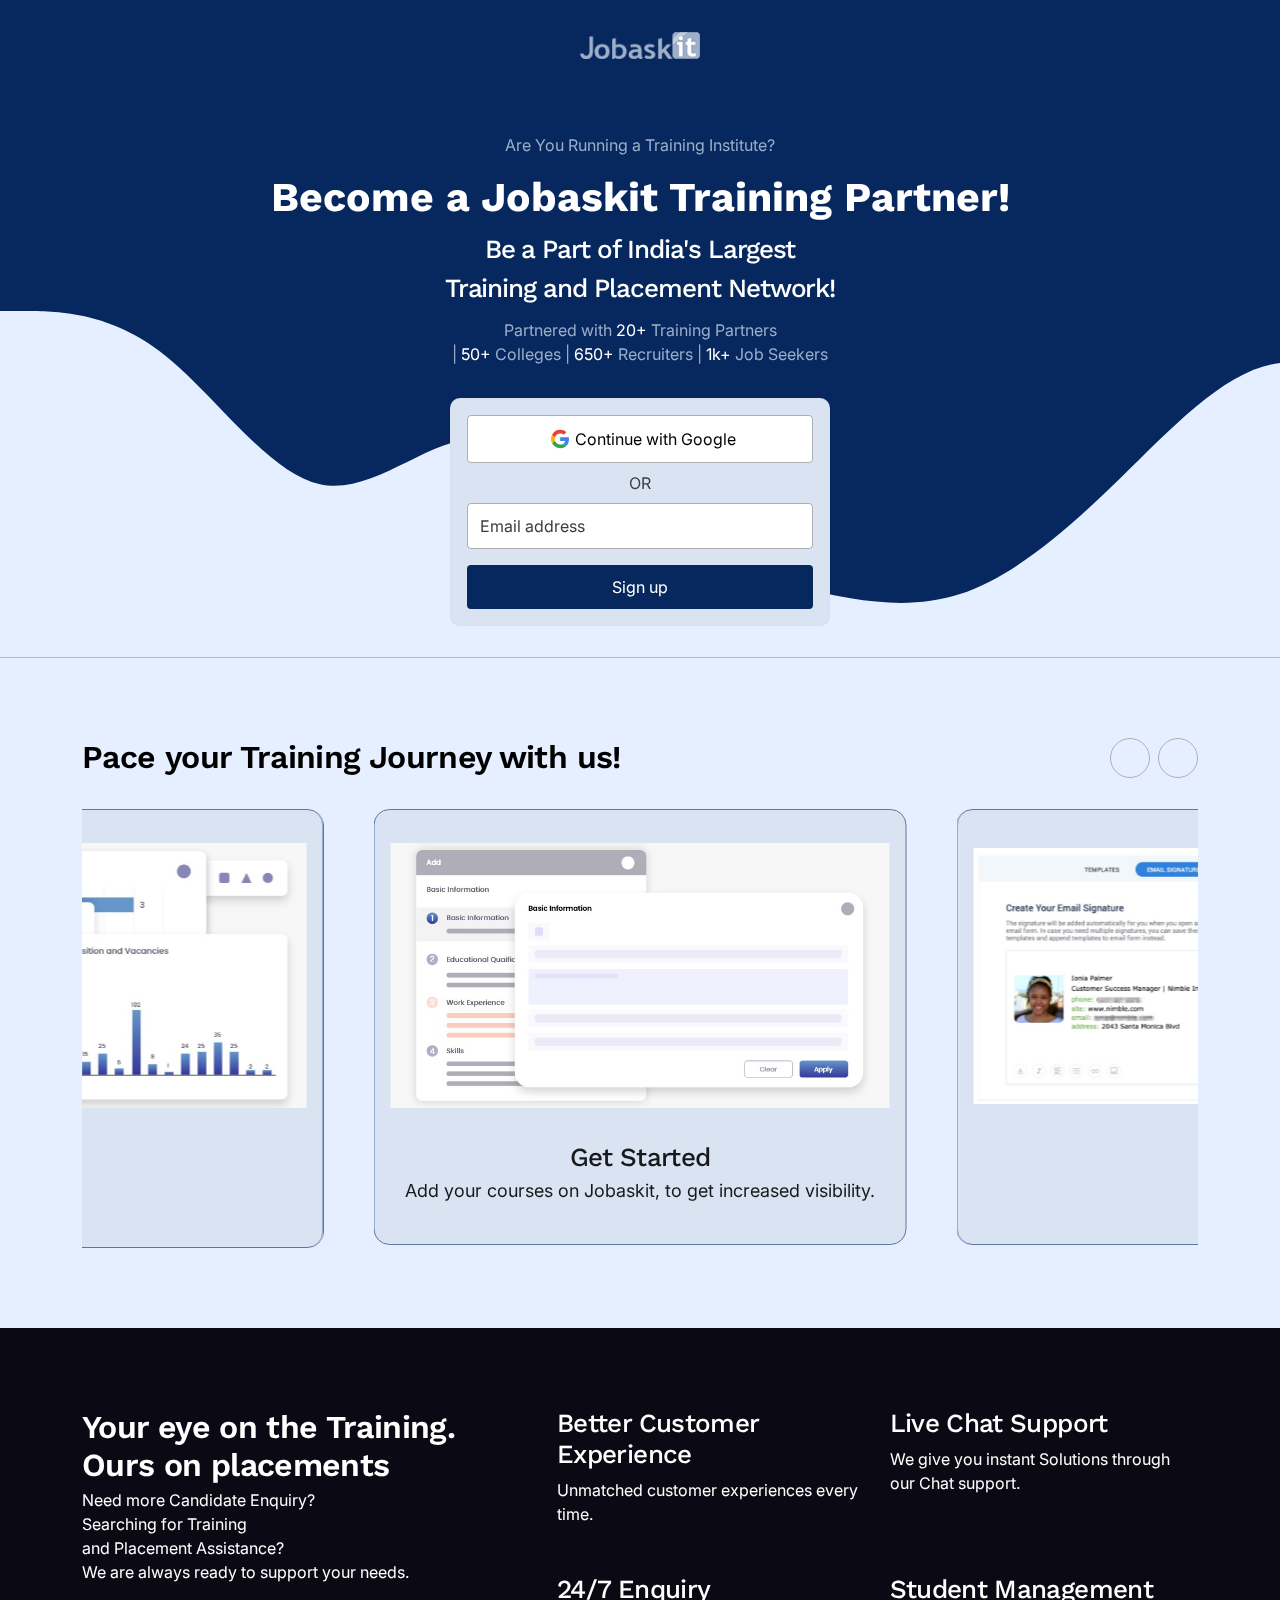
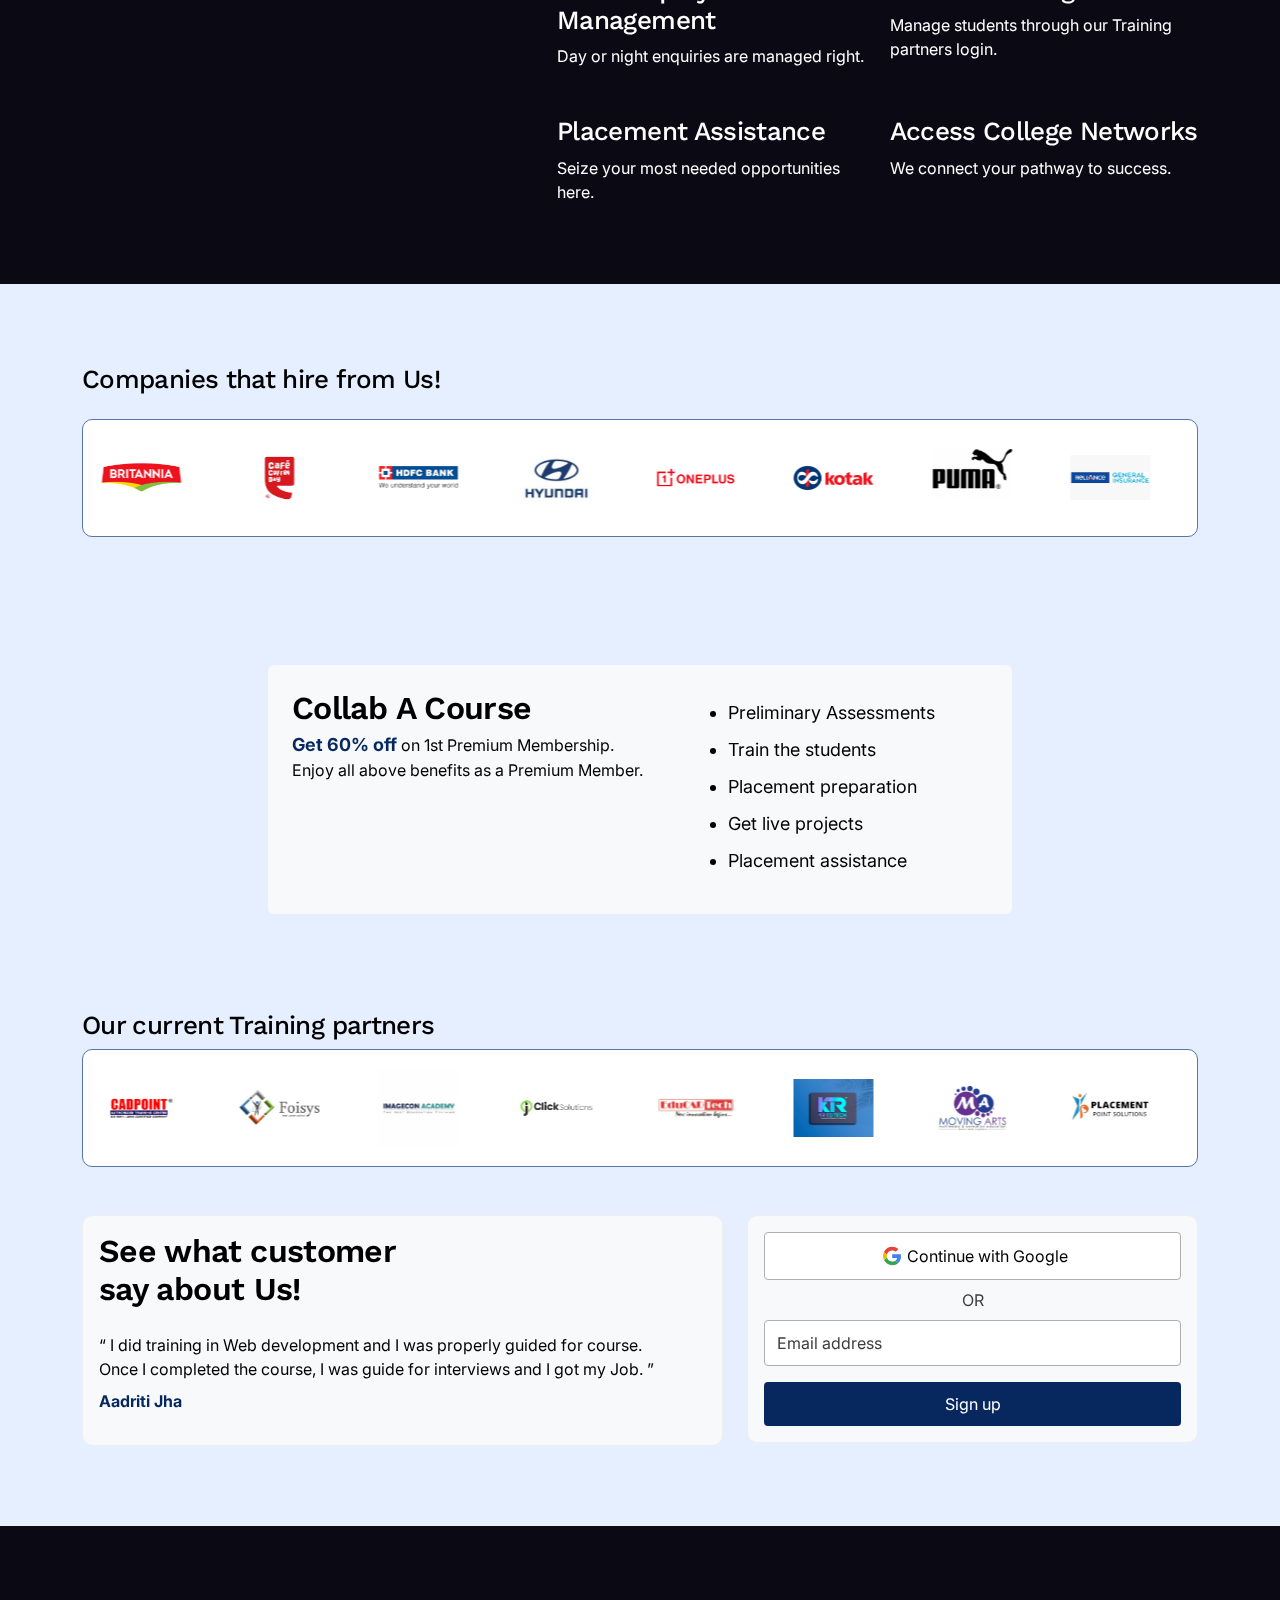
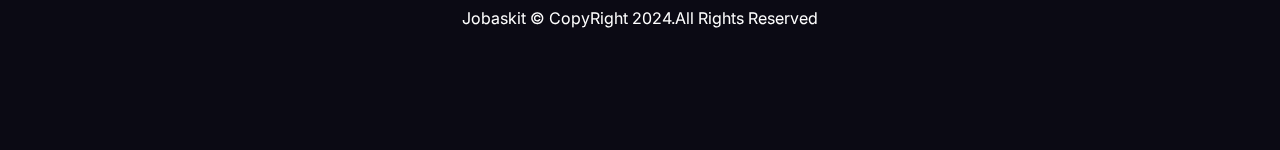
<file: index.html>
<!DOCTYPE html>
<html lang="en">

<head>
    <meta charset="UTF-8">
    <meta name="viewport" content="width=device-width, initial-scale=1.0">
    <title>training Campaign | Jobaskit</title>

    <!-- SwiperJS -->
    <link rel="stylesheet" href="https://cdn.jsdelivr.net/npm/swiper@11/swiper-bundle.min.css" />


    <link rel="stylesheet" href="https://cdnjs.cloudflare.com/ajax/libs/font-awesome/6.5.1/css/all.min.css"
        integrity="sha512-DTOQO9RWCH3ppGqcWaEA1BIZOC6xxalwEsw9c2QQeAIftl+Vegovlnee1c9QX4TctnWMn13TZye+giMm8e2LwA=="
        crossorigin="anonymous" referrerpolicy="no-referrer" />
    <link rel="stylesheet" href="./css/bootstrap_css/bootstrap.min.css">
    <link rel="stylesheet" href="css/campaign_J2024MV2.css">
    <script async defer src="./js/bootstrap_js/bootstrap.min.js"></script>
    <script async defer src="./js/campaignJ2024MV2.js"></script>
</head>

<body class="">
    <header>
        <div class="bg-main">
            <div class="container">
                <div class="logo_Container">
                    <a href="">
                        <div class="logo_Wrapper">
                            <img width="135" height="30" src="./assets/jobaskitwhite.png" alt="">
                        </div>
                    </a>
                </div>
            </div>
        </div>
    </header>
    <main>
        <section class="">
            <div class="bg-main">
                <div class="container">
                    <div class="middle_section">
                        <div class="infos mb-3 ">
                            Are You Running a Training Institute?
                        </div>
                        <div class="main_heading">
                            <h1 class="headingfont">Become a Jobaskit Training Partner!</h1>
                        </div>
                        <div class="main_secondary">
                            <p>Be a Part of India's Largest <br> Training and Placement Network!</p>
                        </div>
                        <div class="infos">
                            <p>Partnered with <span>20+</span> Training Partners <br> | <span>50+</span> Colleges |
                                <span>650+</span> Recruiters | <span>1k+</span> Job
                                Seekers
                            </p>
                        </div>
                        <form action="" class="form-wrap">
                            <a href="/" class="googlebtn">
                                <span class="">
                                    <svg id="Capa_1" style="enable-background:new 0 0 150 150;" version="1.1"
                                        viewBox="0 0 150 150" xml:space="preserve" xmlns="http://www.w3.org/2000/svg"
                                        xmlns:xlink="http://www.w3.org/1999/xlink">
                                        <style type="text/css">
                                            .st0 {
                                                fill: #1A73E8;
                                            }

                                            .st1 {
                                                fill: #EA4335;
                                            }

                                            .st2 {
                                                fill: #4285F4;
                                            }

                                            .st3 {
                                                fill: #FBBC04;
                                            }

                                            .st4 {
                                                fill: #34A853;
                                            }

                                            .st5 {
                                                fill: #4CAF50;
                                            }

                                            .st6 {
                                                fill: #1E88E5;
                                            }

                                            .st7 {
                                                fill: #E53935;
                                            }

                                            .st8 {
                                                fill: #C62828;
                                            }

                                            .st9 {
                                                fill: #FBC02D;
                                            }

                                            .st10 {
                                                fill: #1565C0;
                                            }

                                            .st11 {
                                                fill: #2E7D32;
                                            }

                                            .st12 {
                                                fill: #F6B704;
                                            }

                                            .st13 {
                                                fill: #E54335;
                                            }

                                            .st14 {
                                                fill: #4280EF;
                                            }

                                            .st15 {
                                                fill: #34A353;
                                            }

                                            .st16 {
                                                clip-path: url(#SVGID_2_);
                                            }

                                            .st17 {
                                                fill: #188038;
                                            }

                                            .st18 {
                                                opacity: 0.2;
                                                fill: #FFFFFF;
                                                enable-background: new;
                                            }

                                            .st19 {
                                                opacity: 0.3;
                                                fill: #0D652D;
                                                enable-background: new;
                                            }

                                            .st20 {
                                                clip-path: url(#SVGID_4_);
                                            }

                                            .st21 {
                                                opacity: 0.3;
                                                fill: url(#_45_shadow_1_);
                                                enable-background: new;
                                            }

                                            .st22 {
                                                clip-path: url(#SVGID_6_);
                                            }

                                            .st23 {
                                                fill: #FA7B17;
                                            }

                                            .st24 {
                                                opacity: 0.3;
                                                fill: #174EA6;
                                                enable-background: new;
                                            }

                                            .st25 {
                                                opacity: 0.3;
                                                fill: #A50E0E;
                                                enable-background: new;
                                            }

                                            .st26 {
                                                opacity: 0.3;
                                                fill: #E37400;
                                                enable-background: new;
                                            }

                                            .st27 {
                                                fill: url(#Finish_mask_1_);
                                            }

                                            .st28 {
                                                fill: #FFFFFF;
                                            }

                                            .st29 {
                                                fill: #0C9D58;
                                            }

                                            .st30 {
                                                opacity: 0.2;
                                                fill: #004D40;
                                                enable-background: new;
                                            }

                                            .st31 {
                                                opacity: 0.2;
                                                fill: #3E2723;
                                                enable-background: new;
                                            }

                                            .st32 {
                                                fill: #FFC107;
                                            }

                                            .st33 {
                                                opacity: 0.2;
                                                fill: #1A237E;
                                                enable-background: new;
                                            }

                                            .st34 {
                                                opacity: 0.2;
                                            }

                                            .st35 {
                                                fill: #1A237E;
                                            }

                                            .st36 {
                                                fill: url(#SVGID_7_);
                                            }

                                            .st37 {
                                                fill: #FBBC05;
                                            }

                                            .st38 {
                                                clip-path: url(#SVGID_9_);
                                                fill: #E53935;
                                            }

                                            .st39 {
                                                clip-path: url(#SVGID_11_);
                                                fill: #FBC02D;
                                            }

                                            .st40 {
                                                clip-path: url(#SVGID_13_);
                                                fill: #E53935;
                                            }

                                            .st41 {
                                                clip-path: url(#SVGID_15_);
                                                fill: #FBC02D;
                                            }
                                        </style>
                                        <g>
                                            <path class="st14"
                                                d="M120,76.1c0-3.1-0.3-6.3-0.8-9.3H75.9v17.7h24.8c-1,5.7-4.3,10.7-9.2,13.9l14.8,11.5   C115,101.8,120,90,120,76.1L120,76.1z">
                                            </path>
                                            <path class="st15"
                                                d="M75.9,120.9c12.4,0,22.8-4.1,30.4-11.1L91.5,98.4c-4.1,2.8-9.4,4.4-15.6,4.4c-12,0-22.1-8.1-25.8-18.9   L34.9,95.6C42.7,111.1,58.5,120.9,75.9,120.9z">
                                            </path>
                                            <path class="st12"
                                                d="M50.1,83.8c-1.9-5.7-1.9-11.9,0-17.6L34.9,54.4c-6.5,13-6.5,28.3,0,41.2L50.1,83.8z">
                                            </path>
                                            <path class="st13"
                                                d="M75.9,47.3c6.5-0.1,12.9,2.4,17.6,6.9L106.6,41C98.3,33.2,87.3,29,75.9,29.1c-17.4,0-33.2,9.8-41,25.3   l15.2,11.8C53.8,55.3,63.9,47.3,75.9,47.3z">
                                            </path>
                                        </g>
                                    </svg>
                                </span>
                                <span>Continue with Google</span>
                            </a>

                            <div class="my-2 text-center text-darkcolor">OR</div>

                            <div class="form-wrapper">
                                <input type="email" placeholder=" " id="email" required />
                                <label for="email">Email address</label>
                            </div>
                            <button type="submit" class="custom-btn">Sign up</button>
                        </form>
                        <!-- <form>

                            <div class="form-floating d-flex mb-3">
                                <input type="email" class="form-control " id="floatingInput"
                                    placeholder="name@example.com" required>
                                <label for="floatingInput">Email address</label>
                                <button type="submit" class="custom-btn">Sign up</button>
                            </div>
                        </form> -->
                        <!-- <div class="hero-image">
                            <img src="./assets/imgfinal.png" width="5155" height="2878" alt="heroimage">
                        </div> -->
                    </div>

                    <div class="bg-cust">
                        <svg id="wave" viewBox="0 0 1440 390" version="1.1" xmlns="http://www.w3.org/2000/svg">
                            <path
                                d="M0,0L30,0C60,0,120,0,180,45.5C240,91,300,182,360,195C420,208,480,143,540,143C600,143,660,208,720,247C780,286,840,299,900,312C960,325,1020,338,1080,318.5C1140,299,1200,247,1260,188.5C1320,130,1380,65,1440,58.5C1500,52,1560,104,1620,123.5C1680,143,1740,130,1800,110.5C1860,91,1920,65,1980,58.5C2040,52,2100,65,2160,110.5C2220,156,2280,234,2340,279.5C2400,325,2460,338,2520,292.5C2580,247,2640,143,2700,123.5C2760,104,2820,169,2880,169C2940,169,3000,104,3060,123.5C3120,143,3180,247,3240,266.5C3300,286,3360,221,3420,201.5C3480,182,3540,208,3600,182C3660,156,3720,78,3780,91C3840,104,3900,208,3960,234C4020,260,4080,208,4140,182C4200,156,4260,156,4290,156L4320,156L4320,390L4290,390C4260,390,4200,390,4140,390C4080,390,4020,390,3960,390C3900,390,3840,390,3780,390C3720,390,3660,390,3600,390C3540,390,3480,390,3420,390C3360,390,3300,390,3240,390C3180,390,3120,390,3060,390C3000,390,2940,390,2880,390C2820,390,2760,390,2700,390C2640,390,2580,390,2520,390C2460,390,2400,390,2340,390C2280,390,2220,390,2160,390C2100,390,2040,390,1980,390C1920,390,1860,390,1800,390C1740,390,1680,390,1620,390C1560,390,1500,390,1440,390C1380,390,1320,390,1260,390C1200,390,1140,390,1080,390C1020,390,960,390,900,390C840,390,780,390,720,390C660,390,600,390,540,390C480,390,420,390,360,390C300,390,240,390,180,390C120,390,60,390,30,390L0,390Z">
                            </path>
                        </svg>
                    </div>
                </div>
            </div>
        </section>

        <!-- <section class="section-Wrapper pb-0">
            <div class="container-fluid">
                <h2 class="section-heading mb-4">Pace your Training Journey with us!</h2>
                <div class="">

                    <div class="row">
                        <div class="col-12 col-md-6 col-lg-3 p-0">
                            <div class="">
                                <div class="darkershade1 posittion-relative common_feature pt-1">
                                    <h3 class="secondary-HeadingFont mt-3 px-2">Get Started</h3>
                                    <div class="feature_image">
                                        <img src="./assets/course.png" alt="">
                                    </div>
                                </div>
                                <div class="darkershade1 common_feature px-2 py-4">
                                    <p>Add your courses on Jobaskit, to get increased visibility.
                                        <br>
                                    <div style="visibility: hidden;" aria-hidden="true">Jobaskit</div>
                                    </p>
                                </div>
                            </div>
                        </div>
                        <div class="col-12 col-md-6 col-lg-3 p-0">
                            <div class=" ">
                                <div class="darkershade2 posittion-relative common_feature pt-1">
                                    <h3 class="secondary-HeadingFont mt-3 px-2">Moving to Next</h3>
                                    <div class="feature_image">
                                        <img src="./assets/enquiry.png" alt="enquiry">
                                    </div>
                                </div>
                                <div class="darkershade2 common_feature px-2 py-4">
                                    <p>Get more candidate enquiry for Institute’s success.
                                        <br>
                                    <div style="visibility: hidden;" aria-hidden="true">Jobaskit</div>
                                    </p>
                                </div>
                            </div>
                        </div>
                        <div class="col-12 col-md-6 col-lg-3 p-0">
                            <div class="">
                                <div class="darkershade3 posittion-relative common_feature pt-1">
                                    <h3 class="secondary-HeadingFont mt-3 px-2">Towards Training</h3>
                                    <div class="feature_image">
                                        <img src="./assets/student.png" alt="student">
                                    </div>
                                </div>
                                <div class="darkershade3 common_feature px-2 py-4">
                                    <p>Mentoring candidates to enhance skills and ensure placement readiness.
                                    </p>
                                </div>
                            </div>
                        </div>
                        <div class="col-12 col-md-6 col-lg-3 p-0">
                            <div class="">
                                <div class="darkershade4 posittion-relative common_feature pt-1">
                                    <h3 class="secondary-HeadingFont mt-3 px-2">Direct Placement</h3>
                                    <div class="feature_image">
                                        <img src="./assets/placementf.png" alt="placement">
                                    </div>
                                </div>
                                <div class="darkershade4 common_feature px-2 py-4">
                                    <p>Assistance via resume, projects, mock interviews, job updates and placements.</p>
                                </div>
                            </div>
                        </div>
                    </div>
                </div>
            </div>
        </section> -->

        <section class="section-Wrapper">
            <div class="container ">
                <div class="featureSec">
                    <div class="d-flex flex-column flex-md-row justify-content-between mb-4">
                        <h2 class="section-heading ">Pace your Training Journey with us!</h2>
                        <div>
                            <button class="navigators cust-prev" aria-label="Previous slide">
                                <i class="fa-solid fa-chevron-left"></i>
                            </button>
                            <button class="navigators cust-next" aria-label="Next slide">
                                <i class="fa-solid fa-chevron-right"></i>
                            </button>
                        </div>
                    </div>

                    <div class="swiper mySwiper">
                        <div class="swiper-wrapper">
                            <div class="swiper-slide">
                                <div class="feContainer ">
                                    <div class="topFContainer">
                                        <div class="fImageContainer">
                                            <img src="./assets/features/course.jpeg" loading="lazy" alt="Course">
                                        </div>
                                    </div>
                                    <div class="BottomFContainer">
                                        <h3 class="secondary-HeadingFont mb-1">Get Started</h3>
                                        <div class=" common_feature ">
                                            <p>Add your courses on Jobaskit, to get increased visibility.
                                                <br>
                                            <div style="visibility: hidden;" aria-hidden="true">Jobaskit</div>
                                            </p>
                                        </div>
                                    </div>
                                </div>
                            </div>
                            <div class="swiper-slide">
                                <div class="feContainer ">
                                    <div class="topFContainer">
                                        <div class="fImageContainer">
                                            <img src="./assets/features/enquiry.jpeg" loading="lazy" alt="enquiry">
                                        </div>
                                    </div>
                                    <div class="BottomFContainer">
                                        <h3 class="secondary-HeadingFont mb-1">Moving to Next</h3>
                                        <div class=" common_feature ">
                                            <p>Get more candidate enquiry for Institute’s success.
                                                <br>
                                            <div style="visibility: hidden;" aria-hidden="true">Jobaskit</div>
                                            </p>
                                        </div>
                                    </div>
                                </div>
                            </div>
                            <div class="swiper-slide">
                                <div class="feContainer ">
                                    <div class="topFContainer">
                                        <div class="fImageContainer">
                                            <img src="./assets/features/student.jpeg" loading="lazy" alt="student">
                                        </div>
                                    </div>
                                    <div class="BottomFContainer">
                                        <h3 class="secondary-HeadingFont mb-1">Towards Training</h3>
                                        <div class=" common_feature ">
                                            <p>
                                                Mentoring candidates to enhance skills and ensure placement readiness.
                                            </p>
                                        </div>
                                    </div>
                                </div>
                            </div>
                            <div class="swiper-slide">
                                <div class="feContainer ">
                                    <div class="topFContainer">
                                        <div class="fImageContainer">
                                            <img src="./assets/features/placement.jpeg" loading="lazy" alt="placement">
                                        </div>
                                    </div>
                                    <div class="BottomFContainer">
                                        <h3 class="secondary-HeadingFont mb-1">Direct Placement</h3>
                                        <div class=" common_feature ">
                                            <p>
                                                Assistance via resume, projects, mock interviews, job updates and
                                                placements.
                                            </p>
                                        </div>
                                    </div>
                                </div>
                            </div>

                        </div>
                        <!-- <div class="swiper-pagination"></div> -->
                    </div>
                </div>
            </div>
        </section>

        <section class="section-Wrapper bg-diff">
            <div class="container">
                <div class="row gy-5">
                    <div class="col-12 col-md-6 col-lg-5">
                        <h2 class="section-heading mb-1">Your eye on the Training.
                            <br> Ours on <br class="d-block d-md-none"> placements
                        </h2>
                        <p class="mutedheading">Need more Candidate Enquiry? <br> Searching for Training <br> and
                            Placement
                            Assistance? <br>
                            We are always ready to <br class="d-block d-md-none"> support your needs.</p>
                    </div>
                    <div class="col-12 col-md-6 col-lg-7">
                        <div class="row gy-5">
                            <div class="col-12 col-lg-6">
                                <h3 class="secondary-HeadingFont">Better Customer Experience</h3>
                                <p class="mutedheading">Unmatched customer experiences every time.</p>
                            </div>
                            <div class="col-12 col-lg-6">
                                <h3 class="secondary-HeadingFont">Live Chat Support</h3>
                                <p class="mutedheading">We give you instant Solutions through our Chat support.
                                </p>
                            </div>
                            <div class="col-12 col-lg-6">
                                <h3 class="secondary-HeadingFont">24/7 Enquiry Management</h3>
                                <p class="mutedheading">Day or night enquiries are managed right.</p>
                            </div>
                            <div class="col-12 col-lg-6">
                                <h3 class="secondary-HeadingFont">Student Management</h3>
                                <p class="mutedheading">Manage students through our Training partners login.
                                </p>
                            </div>
                            <div class="col-12 col-lg-6">
                                <h3 class="secondary-HeadingFont">Placement Assistance</h3>
                                <p class="mutedheading">Seize your most needed opportunities here.</p>
                            </div>
                            <div class="col-12 col-lg-6">
                                <h3 class="secondary-HeadingFont">Access College Networks</h3>
                                <p class="mutedheading">We connect your pathway to success.</p>
                            </div>
                        </div>
                    </div>

                </div>
            </div>
        </section>

        <section class="section-Wrapper">
            <div class="container">
                <div class="row gy-5">
                    <div class="col-12">
                        <h2 class="secondary-HeadingFont mb-4">Companies that hire from Us!
                        </h2>
                        <div class="swiper mySwiper2">
                            <div class="swiper-wrapper">
                                <div class="swiper-slide">
                                    <div class="logocontainer"><img loading="lazy"
                                            src="./assets/client-logo/Apollo pharmacy.png" alt="Apollo"></div>
                                </div>
                                <div class="swiper-slide">
                                    <div class="logocontainer"><img loading="lazy"
                                            src="./assets/client-logo/Britannia_Industries_logo.svg.png"
                                            alt="Britannia_Industries_logo"></div>
                                </div>
                                <div class="swiper-slide">
                                    <div class="logocontainer"><img loading="lazy"
                                            src="./assets/client-logo/cafe-coffe.png" alt="cafe-coffe"></div>
                                </div>
                                <div class="swiper-slide">
                                    <div class="logocontainer"><img loading="lazy"
                                            src="./assets/client-logo/HDFC-Bank-logo.jpg" alt="HDFC-Bank-logo">
                                    </div>
                                </div>
                                <div class="swiper-slide">
                                    <div class="logocontainer"><img loading="lazy"
                                            src="./assets/client-logo/Hyundai.jpg" alt="Hyundai">
                                    </div>
                                </div>
                                <div class="swiper-slide">
                                    <div class="logocontainer"><img loading="lazy"
                                            src="./assets/client-logo/OnePlus-Logo.png" alt="OnePlus-Logo">
                                    </div>
                                </div>
                                <div class="swiper-slide">
                                    <div class="logocontainer"><img loading="lazy"
                                            src="./assets/client-logo/Kotak_Mahindra_Group_logo.svg.png"
                                            alt="Kotak_Mahindra_Group_logo"></div>
                                </div>
                                <div class="swiper-slide">
                                    <div class="logocontainer"><img loading="lazy"
                                            src="./assets/client-logo/puma-sports.png" alt="puma-sports"></div>
                                </div>
                                <div class="swiper-slide">
                                    <div class="logocontainer"><img loading="lazy"
                                            src="./assets/client-logo/Reliance-General-Insurance-Partners-with-Paytm-Proposes-Customisable-Health-Cover-EP.jpg"
                                            alt="Reliance-General-Insurance-Partners-with-Paytm-Proposes-Customisable-Health-Cover-EP">
                                    </div>
                                </div>
                                <div class="swiper-slide">
                                    <div class="logocontainer"><img loading="lazy"
                                            src="./assets/client-logo/jayaraj-group.jpg" alt="jayaraj-group">
                                    </div>
                                </div>
                            </div>
                        </div>
                    </div>

                </div>
            </div>
        </section>

        <!-- <section class="section-Wrapper">
            <div class="container">
                <div class="swiper mySwiper2">
                    <div class="swiper-wrapper">
                        <div class="swiper-slide">
                            <div class="logocontainer"><img loading="lazy"
                                    src="./assets/client-logo/Apollo pharmacy.png" alt="Apollo"></div>
                        </div>
                        <div class="swiper-slide">
                            <div class="logocontainer"><img loading="lazy"
                                    src="./assets/client-logo/Britannia_Industries_logo.svg.png"
                                    alt="Britannia_Industries_logo"></div>
                        </div>
                        <div class="swiper-slide">
                            <div class="logocontainer"><img loading="lazy" src="./assets/client-logo/cafe-coffe.png"
                                    alt="cafe-coffe"></div>
                        </div>
                        <div class="swiper-slide">
                            <div class="logocontainer"><img loading="lazy" src="./assets/client-logo/HDFC-Bank-logo.jpg"
                                    alt="HDFC-Bank-logo">
                            </div>
                        </div>
                        <div class="swiper-slide">
                            <div class="logocontainer"><img loading="lazy" src="./assets/client-logo/Hyundai.jpg"
                                    alt="Hyundai">
                            </div>
                        </div>
                        <div class="swiper-slide">
                            <div class="logocontainer"><img loading="lazy" src="./assets/client-logo/OnePlus-Logo.png"
                                    alt="OnePlus-Logo">
                            </div>
                        </div>
                        <div class="swiper-slide">
                            <div class="logocontainer"><img loading="lazy"
                                    src="./assets/client-logo/Kotak_Mahindra_Group_logo.svg.png"
                                    alt="Kotak_Mahindra_Group_logo"></div>
                        </div>
                        <div class="swiper-slide">
                            <div class="logocontainer"><img loading="lazy" src="./assets/client-logo/puma-sports.png"
                                    alt="puma-sports"></div>
                        </div>
                        <div class="swiper-slide">
                            <div class="logocontainer"><img loading="lazy"
                                    src="./assets/client-logo/Reliance-General-Insurance-Partners-with-Paytm-Proposes-Customisable-Health-Cover-EP.jpg"
                                    alt="Reliance-General-Insurance-Partners-with-Paytm-Proposes-Customisable-Health-Cover-EP">
                            </div>
                        </div>
                        <div class="swiper-slide">
                            <div class="logocontainer"><img loading="lazy" src="./assets/client-logo/jayaraj-group.jpg"
                                    alt="jayaraj-group">
                            </div>
                        </div>
                    </div>
                </div>
            </div>
        </section> -->

        <section class="section-Wrapper py-5">
            <div class="container">
                <div class="col-12 col-lg-8  mx-auto  ">
                    <div class="p-4 bg-light rounded-2">
                        <div class="row gy-5">
                            <div class="col-12 col-lg-7">
                                <h2 class="section-heading mb-1">Collab A Course
                                </h2>
                                <p class="" style="text-wrap: balance;">
                                    <span class="fw-bold" style="color: hsl(var(--primary)); font-size: 18px;"> Get 60%
                                        off</span> on 1st
                                    Premium Membership. Enjoy all above benefits as a Premium Member.

                                </p>


                            </div>
                            <div class="col-12  col-lg-5">
                                <ul class="benefitsList">
                                    <li>Preliminary Assessments</li>
                                    <li>Train the students</li>
                                    <li>Placement preparation</li>
                                    <li>Get live projects</li>
                                    <li>Placement assistance</li>
                                </ul>

                            </div>
                        </div>
                    </div>
                </div>
            </div>
        </section>

        <section class=" pt-5">
            <div class="container">
                <div class="row">
                    <div class="col-12 ">
                        <h2 class="secondary-HeadingFont mb-2">
                            Our current Training partners
                        </h2>
                        <div class="swiper mySwiper2">
                            <div class="swiper-wrapper">
                                <div class="swiper-slide">
                                    <div class="logocontainer"><img loading="lazy"
                                            src="./assets/training-partners/Buff Logo.png" alt="Buff">
                                    </div>
                                </div>
                                <div class="swiper-slide">
                                    <div class="logocontainer"><img loading="lazy"
                                            src="./assets/training-partners/cadpoint.png" alt="cadpoint"></div>
                                </div>
                                <div class="swiper-slide">

                                    <div class="logocontainer"><img loading="lazy"
                                            src="./assets/training-partners/foisy.webp" alt="foisy">
                                    </div>
                                </div>
                                <div class="swiper-slide">
                                    <div class="logocontainer"><img loading="lazy"
                                            src="./assets/training-partners/imagecon.webp" alt="imagecon"></div>
                                </div>
                                <div class="swiper-slide">
                                    <div class="logocontainer"><img loading="lazy"
                                            src="./assets/training-partners/jcclicks.png" alt="jcclicks"></div>
                                </div>
                                <div class="swiper-slide">
                                    <div class="logocontainer"><img loading="lazy"
                                            src="./assets/training-partners/logo-educad-tech.png"
                                            alt="logo-educad-tech"></div>
                                </div>
                                <div class="swiper-slide">
                                    <div class="logocontainer"><img loading="lazy"
                                            src="./assets/training-partners/LOGO-KR EDTECH.jpg" alt="LOGO-KR">
                                    </div>
                                </div>
                                <div class="swiper-slide">
                                    <div class="logocontainer"><img loading="lazy"
                                            src="./assets/training-partners/movingarts.jpeg" alt="movingarts">
                                    </div>
                                </div>
                                <div class="swiper-slide">
                                    <div class="logocontainer"><img loading="lazy"
                                            src="./assets/training-partners/placement_point_solutions.jpeg"
                                            alt="placement">
                                    </div>
                                </div>
                                <div class="swiper-slide">
                                    <div class="logocontainer"><img loading="lazy"
                                            src="./assets/training-partners/shasaa-groups-logo.webp"
                                            alt="shasaa-groups-logo">
                                    </div>
                                </div>

                            </div>
                        </div>

                    </div>
                </div>
            </div>
        </section>

        <section class="section-Wrapper pt-5">
            <div class="container">
                <div class="row gy-3">
                    <div class="col-12 col-md-6 col-lg-7">
                        <div class="testimonal-wrapper bg-light">
                            <h2 class="section-heading">
                                See what customer <br> say about Us!
                            </h2>
                            <blockquote class="mt-4">
                                <q> I did training in Web development and I was properly guided for course. Once I
                                    completed
                                    the
                                    course, I was guide for interviews and I got my Job. </q>
                                <p class="mt-2 fw-bolder main-color">
                                    Aadriti Jha
                                </p>
                            </blockquote>
                        </div>

                    </div>
                    <div class=" col-12 col-md-6 col-lg-5">
                        <form action="" class="form-wrap w-100 bg-light">
                            <a href="/" class="googlebtn">
                                <span class="">
                                    <svg id="Capa_1" style="enable-background:new 0 0 150 150;" version="1.1"
                                        viewBox="0 0 150 150" xml:space="preserve" xmlns="http://www.w3.org/2000/svg"
                                        xmlns:xlink="http://www.w3.org/1999/xlink">
                                        <style type="text/css">
                                            .st0 {
                                                fill: #1A73E8;
                                            }

                                            .st1 {
                                                fill: #EA4335;
                                            }

                                            .st2 {
                                                fill: #4285F4;
                                            }

                                            .st3 {
                                                fill: #FBBC04;
                                            }

                                            .st4 {
                                                fill: #34A853;
                                            }

                                            .st5 {
                                                fill: #4CAF50;
                                            }

                                            .st6 {
                                                fill: #1E88E5;
                                            }

                                            .st7 {
                                                fill: #E53935;
                                            }

                                            .st8 {
                                                fill: #C62828;
                                            }

                                            .st9 {
                                                fill: #FBC02D;
                                            }

                                            .st10 {
                                                fill: #1565C0;
                                            }

                                            .st11 {
                                                fill: #2E7D32;
                                            }

                                            .st12 {
                                                fill: #F6B704;
                                            }

                                            .st13 {
                                                fill: #E54335;
                                            }

                                            .st14 {
                                                fill: #4280EF;
                                            }

                                            .st15 {
                                                fill: #34A353;
                                            }

                                            .st16 {
                                                clip-path: url(#SVGID_2_);
                                            }

                                            .st17 {
                                                fill: #188038;
                                            }

                                            .st18 {
                                                opacity: 0.2;
                                                fill: #FFFFFF;
                                                enable-background: new;
                                            }

                                            .st19 {
                                                opacity: 0.3;
                                                fill: #0D652D;
                                                enable-background: new;
                                            }

                                            .st20 {
                                                clip-path: url(#SVGID_4_);
                                            }

                                            .st21 {
                                                opacity: 0.3;
                                                fill: url(#_45_shadow_1_);
                                                enable-background: new;
                                            }

                                            .st22 {
                                                clip-path: url(#SVGID_6_);
                                            }

                                            .st23 {
                                                fill: #FA7B17;
                                            }

                                            .st24 {
                                                opacity: 0.3;
                                                fill: #174EA6;
                                                enable-background: new;
                                            }

                                            .st25 {
                                                opacity: 0.3;
                                                fill: #A50E0E;
                                                enable-background: new;
                                            }

                                            .st26 {
                                                opacity: 0.3;
                                                fill: #E37400;
                                                enable-background: new;
                                            }

                                            .st27 {
                                                fill: url(#Finish_mask_1_);
                                            }

                                            .st28 {
                                                fill: #FFFFFF;
                                            }

                                            .st29 {
                                                fill: #0C9D58;
                                            }

                                            .st30 {
                                                opacity: 0.2;
                                                fill: #004D40;
                                                enable-background: new;
                                            }

                                            .st31 {
                                                opacity: 0.2;
                                                fill: #3E2723;
                                                enable-background: new;
                                            }

                                            .st32 {
                                                fill: #FFC107;
                                            }

                                            .st33 {
                                                opacity: 0.2;
                                                fill: #1A237E;
                                                enable-background: new;
                                            }

                                            .st34 {
                                                opacity: 0.2;
                                            }

                                            .st35 {
                                                fill: #1A237E;
                                            }

                                            .st36 {
                                                fill: url(#SVGID_7_);
                                            }

                                            .st37 {
                                                fill: #FBBC05;
                                            }

                                            .st38 {
                                                clip-path: url(#SVGID_9_);
                                                fill: #E53935;
                                            }

                                            .st39 {
                                                clip-path: url(#SVGID_11_);
                                                fill: #FBC02D;
                                            }

                                            .st40 {
                                                clip-path: url(#SVGID_13_);
                                                fill: #E53935;
                                            }

                                            .st41 {
                                                clip-path: url(#SVGID_15_);
                                                fill: #FBC02D;
                                            }
                                        </style>
                                        <g>
                                            <path class="st14"
                                                d="M120,76.1c0-3.1-0.3-6.3-0.8-9.3H75.9v17.7h24.8c-1,5.7-4.3,10.7-9.2,13.9l14.8,11.5   C115,101.8,120,90,120,76.1L120,76.1z">
                                            </path>
                                            <path class="st15"
                                                d="M75.9,120.9c12.4,0,22.8-4.1,30.4-11.1L91.5,98.4c-4.1,2.8-9.4,4.4-15.6,4.4c-12,0-22.1-8.1-25.8-18.9   L34.9,95.6C42.7,111.1,58.5,120.9,75.9,120.9z">
                                            </path>
                                            <path class="st12"
                                                d="M50.1,83.8c-1.9-5.7-1.9-11.9,0-17.6L34.9,54.4c-6.5,13-6.5,28.3,0,41.2L50.1,83.8z">
                                            </path>
                                            <path class="st13"
                                                d="M75.9,47.3c6.5-0.1,12.9,2.4,17.6,6.9L106.6,41C98.3,33.2,87.3,29,75.9,29.1c-17.4,0-33.2,9.8-41,25.3   l15.2,11.8C53.8,55.3,63.9,47.3,75.9,47.3z">
                                            </path>
                                        </g>
                                    </svg>
                                </span>
                                <span>Continue with Google</span>
                            </a>

                            <div class="my-2 text-center text-darkcolor">OR</div>

                            <div class="form-wrapper">
                                <input class="" type=" email" placeholder=" " id="email" required />
                                <label for="email">Email address</label>
                            </div>
                            <button type="submit" class="custom-btn">Sign up</button>
                        </form>
                    </div>
                </div>
            </div>
        </section>


    </main>
    <footer class="bg-diff section-Wrapper">
        <div class="container">
            <div class="footer">
                <div class="fs-6 text-center">Jobaskit © CopyRight 2024.All Rights Reserved</div>
                <ul class=" social_icons">
                    <li>
                        <a href="https://www.facebook.com/JoBaskit"><i
                                class="fa-brands fa-facebook-f cust_padding"></i></a>
                    </li>
                    <li>
                        <a href="https://twitter.com/JoBaskit"><i class="fa-brands fa-x-twitter"></i></a>
                    </li>
                    <li>
                        <a href="https://www.instagram.com/jobaskit/"><i
                                class="fa-brands fa-instagram cust_padding"></i></a>
                    </li>
                    <li>
                        <a href=""><i class="fa-brands fa-linkedin-in cust_padding"></i></a>
                    </li>
                    <li>
                        <a href="https://youtube.com/@Jobaskit?feature=shared"><i class="fa-brands fa-youtube"></i></a>
                    </li>
                    <li>
                        <a href="https://www.threads.net/@jobaskit"><i class="fa-brands fa-threads"></i></a>
                    </li>
                </ul>
            </div>
        </div>
    </footer>

    <!-- Swiper JS -->
    <script src="https://cdn.jsdelivr.net/npm/swiper@11/swiper-bundle.min.js"></script>
    <script src="./js/campaignJ2024MV2.js"></script>

    <script>
        var swiper = new Swiper(".mySwiper", {
            spaceBetween: 10,
            centeredSlides: true,
            rtl: true,
            loop: true,
            autoplay: {
                delay: 3000,
                disableOnInteraction: false,
            },
            navigation: {
                nextEl: ".cust-next",
                prevEl: ".cust-prev",
            },
            breakpoints: {
                640: {
                    slidesPerView: 1,
                    spaceBetween: 20,
                },
                768: {
                    slidesPerView: 2,
                    spaceBetween: 40,
                },
                1024: {
                    slidesPerView: 2,
                    spaceBetween: 50,
                },
            },
        });

        mySwiper.on('slideChange', function () {
            var activeSlide = document.querySelector('.swiper-slide-active');
            var bottomFContainer = activeSlide.querySelector('.BottomFContainer');
            bottomFContainer.style.transform = "translateY(0%)";
        });

        mySwiper.on('slideChangeTransitionEnd', function () {
            var previousSlide = document.querySelector('.swiper-slide-prev');
            var bottomFContainer = previousSlide.querySelector('.BottomFContainer');
            bottomFContainer.style.transform = "translateY(100%)";
        });



    </script>
    <script>
        var swiper2 = new Swiper(".mySwiper2", {
            freeMode: true,
            spaceBetween: 10,
            sticky: false,
            loop: true,
            speed: 3000,
            autoplay: {
                delay: 1,
                disableOnInteraction: false,
            },
            breakpoints: {
                320: {
                    slidesPerView: 2,
                },
                330: {
                    slidesPerView: 3,
                },
                768: {
                    slidesPerView: 5,
                },
                1024: {
                    slidesPerView: 8,
                },

            },

        })
    </script>


</body>

</html>
</file>
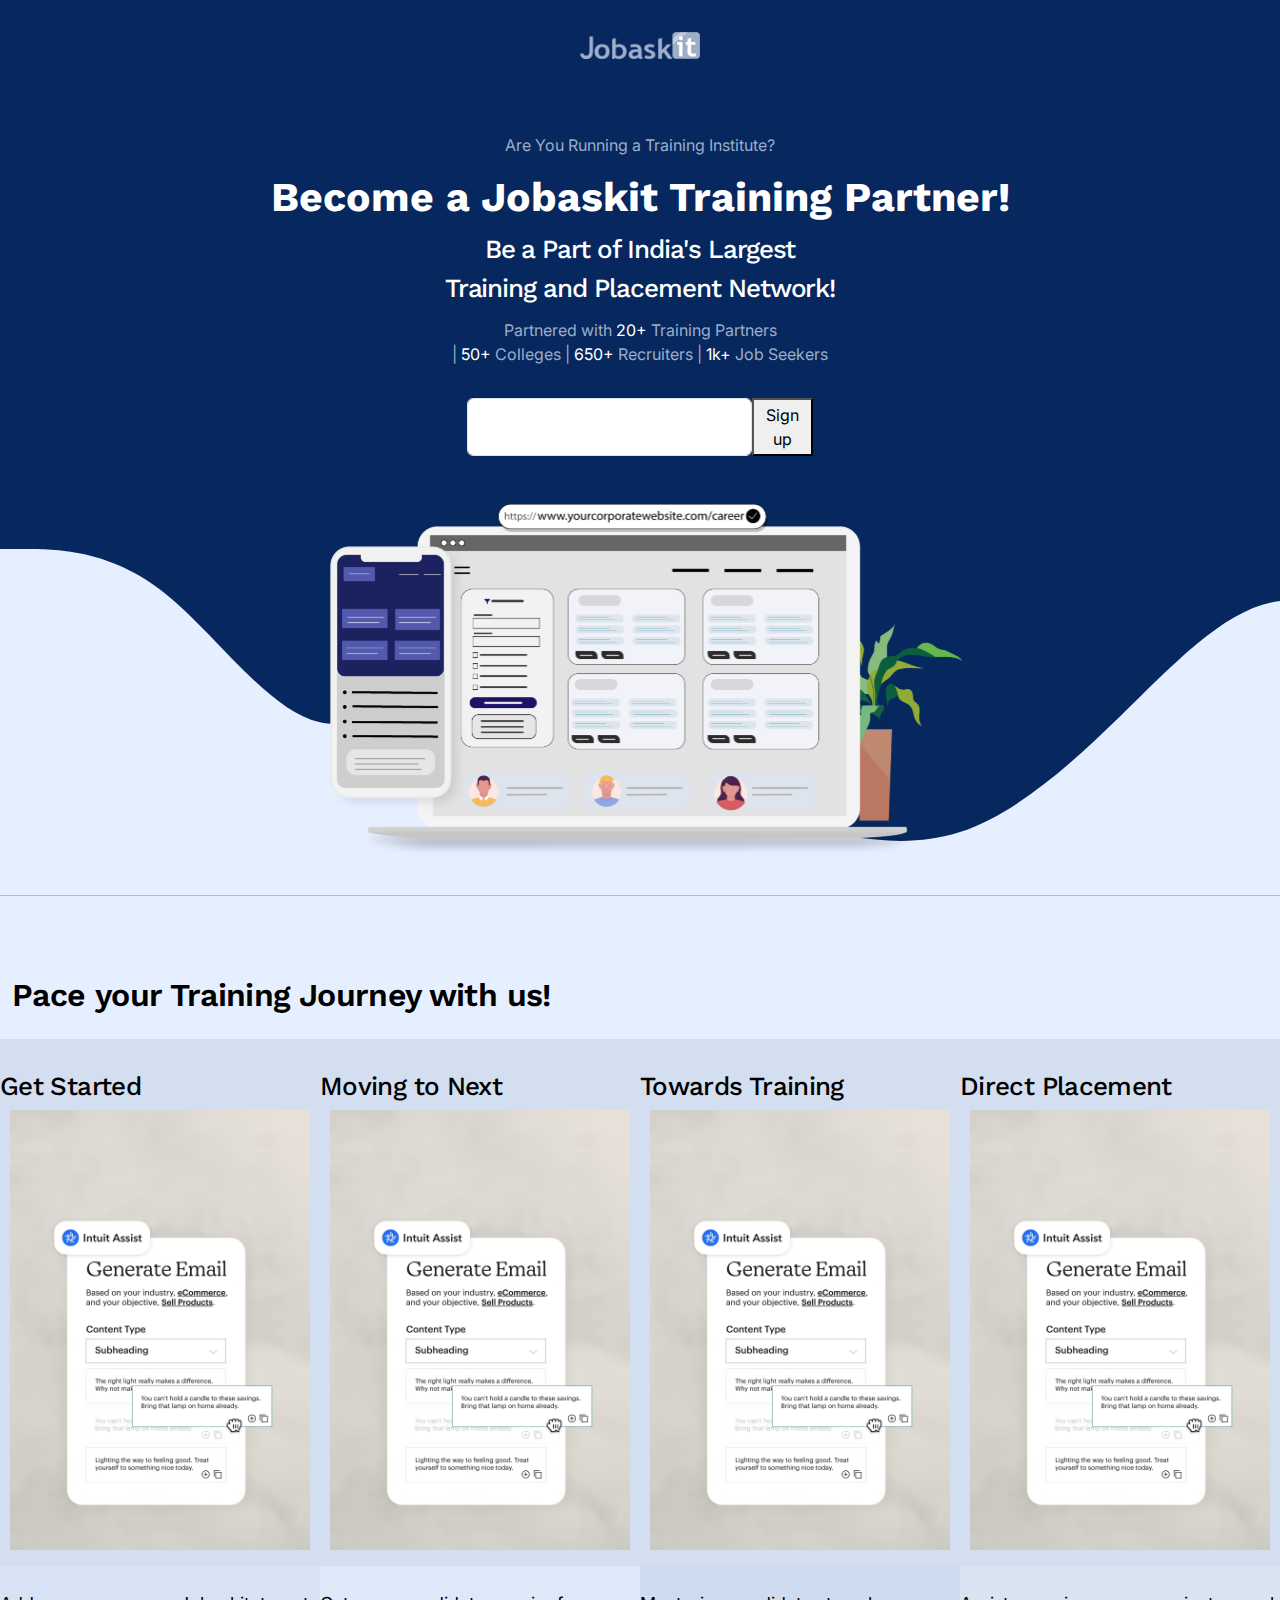
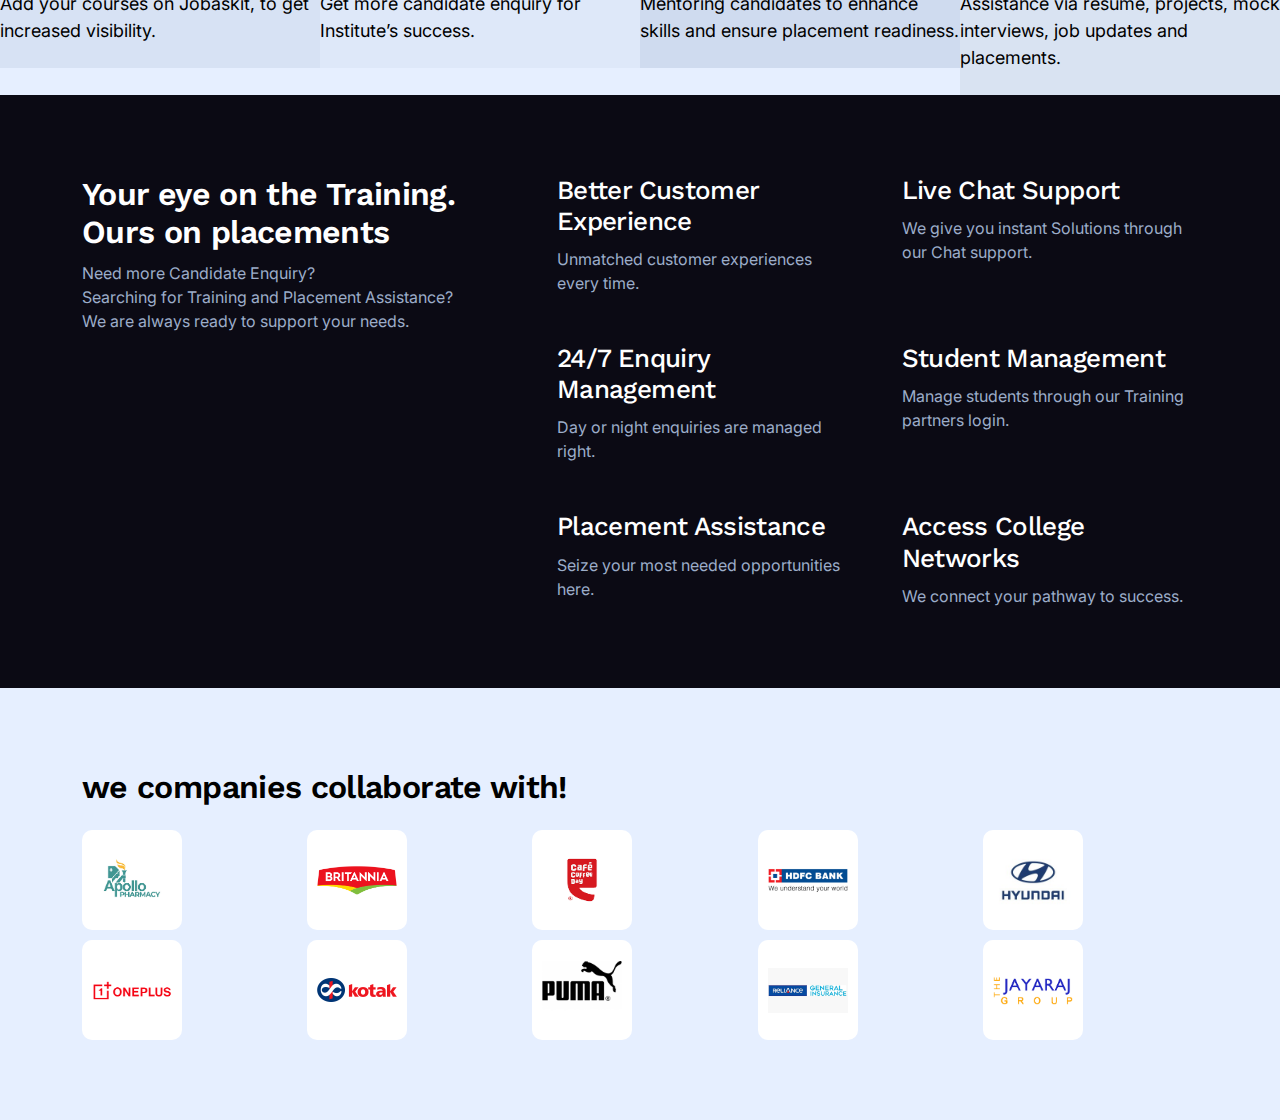
<file: training_campaign.html>
<!DOCTYPE html>
<html lang="en">

<head>
    <meta charset="UTF-8">
    <meta name="viewport" content="width=device-width, initial-scale=1.0">
    <title>training Campaign | Jobaskit</title>
    <link rel="stylesheet" href=".//css/bootstrap_css/bootstrap.min.css">
    <link rel="stylesheet" href="css/campaign_J2024MV2.css">
    <script async defer src="./js/bootstrap_js/bootstrap.min.js"></script>
    <script async defer src="./js/campaignJ2024MV2.js"></script>
</head>

<body class="">
    <header>
        <div class="bg-main">
            <div class="container">
                <div class="logo_Container">
                    <a href="">
                        <div class="logo_Wrapper">
                            <img width="135" height="30" src="./assets/jobaskitwhite.png" alt="">
                        </div>
                    </a>
                </div>
            </div>
        </div>
    </header>
    <main>
        <section class="">
            <div class="bg-main">
                <div class="container">
                    <div class="middle_section">
                        <div class="infos mb-3 ">
                            Are You Running a Training Institute?
                        </div>
                        <div class="main_heading">
                            <h1 class="headingfont">Become a Jobaskit Training Partner!</h1>
                        </div>
                        <div class="main_secondary">
                            <p>Be a Part of India's Largest <br> Training and Placement Network!</p>
                        </div>
                        <div class="infos">
                            <p>Partnered with <span>20+</span> Training Partners <br> | <span>50+</span> Colleges |
                                <span>650+</span> Recruiters | <span>1k+</span> Job
                                Seekers
                            </p>
                        </div>
                        <form>

                            <div class="form-floating d-flex mb-3">
                                <input type="email" class="form-control " id="floatingInput"
                                    placeholder="name@example.com" required>
                                <label for="floatingInput">Email address</label>
                                <button type="submit" class="custom-btn">Sign up</button>
                            </div>
                        </form>
                        <div class="hero-image">
                            <img src="./assets/imgfinal.png" width="5155" height="2878" alt="heroimage">
                        </div>
                    </div>

                    <div class="bg-cust">
                        <svg id="wave" viewBox="0 0 1440 390" version="1.1" xmlns="http://www.w3.org/2000/svg">
                            <path
                                d="M0,0L30,0C60,0,120,0,180,45.5C240,91,300,182,360,195C420,208,480,143,540,143C600,143,660,208,720,247C780,286,840,299,900,312C960,325,1020,338,1080,318.5C1140,299,1200,247,1260,188.5C1320,130,1380,65,1440,58.5C1500,52,1560,104,1620,123.5C1680,143,1740,130,1800,110.5C1860,91,1920,65,1980,58.5C2040,52,2100,65,2160,110.5C2220,156,2280,234,2340,279.5C2400,325,2460,338,2520,292.5C2580,247,2640,143,2700,123.5C2760,104,2820,169,2880,169C2940,169,3000,104,3060,123.5C3120,143,3180,247,3240,266.5C3300,286,3360,221,3420,201.5C3480,182,3540,208,3600,182C3660,156,3720,78,3780,91C3840,104,3900,208,3960,234C4020,260,4080,208,4140,182C4200,156,4260,156,4290,156L4320,156L4320,390L4290,390C4260,390,4200,390,4140,390C4080,390,4020,390,3960,390C3900,390,3840,390,3780,390C3720,390,3660,390,3600,390C3540,390,3480,390,3420,390C3360,390,3300,390,3240,390C3180,390,3120,390,3060,390C3000,390,2940,390,2880,390C2820,390,2760,390,2700,390C2640,390,2580,390,2520,390C2460,390,2400,390,2340,390C2280,390,2220,390,2160,390C2100,390,2040,390,1980,390C1920,390,1860,390,1800,390C1740,390,1680,390,1620,390C1560,390,1500,390,1440,390C1380,390,1320,390,1260,390C1200,390,1140,390,1080,390C1020,390,960,390,900,390C840,390,780,390,720,390C660,390,600,390,540,390C480,390,420,390,360,390C300,390,240,390,180,390C120,390,60,390,30,390L0,390Z">
                            </path>
                        </svg>
                    </div>
                </div>
            </div>
        </section>

        <section class="section-Wrapper pb-0">
            <div class="container-fluid">
                <h2 class="section-heading mb-4">Pace your Training Journey with us!</h2>
                <div class="">

                    <div class="row">
                        <div class="col-12 col-md-6 col-lg-3 p-0">
                            <div class="">
                                <div class="shade1 posittion-relative common_feature py-3">
                                    <h3 class="secondary-HeadingFont mt-3">Get Started</h3>
                                    <div class="feature_image">
                                        <img src="./assets/Homepage-Feature-Card-AI-Desktop.avif" alt="">
                                    </div>
                                </div>
                                <div class="darkershade1 common_feature py-4">
                                    <p>Add your courses on Jobaskit, to get increased visibility.
                                    </p>
                                </div>
                            </div>
                        </div>
                        <div class="col-12 col-md-6 col-lg-3 p-0">
                            <div class="">
                                <div class="shade1 posittion-relative common_feature py-3">
                                    <h3 class="secondary-HeadingFont mt-3">Moving to Next</h3>
                                    <div class="feature_image">
                                        <img src="./assets/Homepage-Feature-Card-AI-Desktop.avif" alt="">
                                    </div>
                                </div>
                                <div class="darkershade2 common_feature py-4">
                                    <p>Get more candidate enquiry for Institute’s success.
                                    </p>
                                </div>
                            </div>
                        </div>
                        <div class="col-12 col-md-6 col-lg-3 p-0">
                            <div class="">
                                <div class="shade1 posittion-relative common_feature py-3">
                                    <h3 class="secondary-HeadingFont mt-3">Towards Training</h3>
                                    <div class="feature_image">
                                        <img src="./assets/Homepage-Feature-Card-AI-Desktop.avif" alt="">
                                    </div>
                                </div>
                                <div class="darkershade3 common_feature py-4">
                                    <p>Mentoring candidates to enhance skills and ensure placement readiness.
                                    </p>
                                </div>
                            </div>
                        </div>
                        <div class="col-12 col-md-6 col-lg-3 p-0">
                            <div class="">
                                <div class="shade1 posittion-relative common_feature py-3">
                                    <h3 class="secondary-HeadingFont mt-3">Direct Placement</h3>
                                    <div class="feature_image">
                                        <img src="./assets/Homepage-Feature-Card-AI-Desktop.avif" alt="">
                                    </div>
                                </div>
                                <div class="darkershade4 common_feature py-4">
                                    <p>Assistance via resume, projects, mock interviews, job updates and placements.</p>
                                </div>
                            </div>
                        </div>
                    </div>
                </div>
            </div>
        </section>

        <section class="section-Wrapper bg-diff">
            <div class="container">
                <div class="row">
                    <div class="col-12 col-md-6 col-lg-5">
                        <h2 class="section-heading mb-1">Your eye on the Training. <br>
                            Ours on placements
                        </h2>
                        <p class="infos text-start">Need more Candidate Enquiry? <br> Searching for Training and
                            Placement
                            Assistance? <br>
                            We are always ready to support your needs.</p>
                    </div>
                    <div class="col-12 col-md-6 col-lg-7">
                        <div class="row g-5">
                            <div class="col-12 col-lg-6">
                                <h3 class="secondary-HeadingFont">Better Customer Experience</h3>
                                <p class="infos mb-0 text-start">Unmatched customer experiences every time.</p>
                            </div>
                            <div class="col-12 col-lg-6">
                                <h3 class="secondary-HeadingFont">Live Chat Support</h3>
                                <p class="infos mb-0 text-start">We give you instant Solutions through our Chat support.
                                </p>
                            </div>
                            <div class="col-12 col-lg-6">
                                <h3 class="secondary-HeadingFont">24/7 Enquiry Management</h3>
                                <p class="infos mb-0 text-start">Day or night enquiries are managed right.</p>
                            </div>
                            <div class="col-12 col-lg-6">
                                <h3 class="secondary-HeadingFont">Student Management</h3>
                                <p class="infos mb-0 text-start">Manage students through our Training partners login.
                                </p>
                            </div>
                            <div class="col-12 col-lg-6">
                                <h3 class="secondary-HeadingFont">Placement Assistance</h3>
                                <p class="infos mb-0 text-start">Seize your most needed opportunities here.</p>
                            </div>
                            <div class="col-12 col-lg-6">
                                <h3 class="secondary-HeadingFont">Access College Networks</h3>
                                <p class="infos mb-0 text-start">We connect your pathway to success.</p>
                            </div>
                        </div>
                    </div>

                </div>
            </div>
        </section>

        <section class="section-Wrapper">
            <div class="container">
                <h2 class="section-heading mb-4">we companies collaborate with!
                </h2>
                <div class="logogrid">
                    <div class="logocontainer"><img src="./assets/client-logo/Apollo pharmacy.png" alt="Apollo"></div>
                    <div class="logocontainer"><img src="./assets/client-logo/Britannia_Industries_logo.svg.png"
                            alt="Britannia_Industries_logo"></div>
                    <div class="logocontainer"><img src="./assets/client-logo/cafe-coffe.png" alt="cafe-coffe"></div>
                    <div class="logocontainer"><img src="./assets/client-logo/HDFC-Bank-logo.jpg" alt="HDFC-Bank-logo">
                    </div>
                    <div class="logocontainer"><img src="./assets/client-logo/Hyundai.jpg" alt="Hyundai"></div>
                    <div class="logocontainer"><img src="./assets/client-logo/OnePlus-Logo.png" alt="OnePlus-Logo">
                    </div>
                    <div class="logocontainer"><img src="./assets/client-logo/Kotak_Mahindra_Group_logo.svg.png"
                            alt="Kotak_Mahindra_Group_logo"></div>
                    <div class="logocontainer"><img src="./assets/client-logo/puma-sports.png" alt="puma-sports"></div>
                    <div class="logocontainer"><img
                            src="./assets/client-logo/Reliance-General-Insurance-Partners-with-Paytm-Proposes-Customisable-Health-Cover-EP.jpg"
                            alt="Reliance-General-Insurance-Partners-with-Paytm-Proposes-Customisable-Health-Cover-EP">
                    </div>
                    <div class="logocontainer"><img src="./assets/client-logo/jayaraj-group.jpg" alt="jayaraj-group">
                    </div>
                    <!-- <div class="logocontainer"><img src="./assets/client-logo/" alt=""></div> -->
                </div>
            </div>
        </section>
    </main>
    <footer>

    </footer>


</body>

</html>
</file>
<file: css/campaign_J2024MV2.css>
@import url('https://fonts.googleapis.com/css2?family=Inter:wght@100..900&display=swap');
@import url('https://fonts.googleapis.com/css2?family=Work+Sans:ital,wght@0,100..900;1,100..900&display=swap');

:root {
    --background: 217 100% 95%;
    --foreground: 217 5% 0%;
    --card: 217 50% 90%;
    --card-foreground: 217 5% 10%;
    --popover: 217 100% 95%;
    --popover-foreground: 217 100% 0%;
    --primary: 217 88% 19.6%;
    --primary-foreground: 0 0% 100%;
    --secondary: 217 30% 70%;
    --secondary-foreground: 0 0% 0%;
    --muted: 179 30% 85%;
    --muted-foreground: 217 5% 35%;
    --accent: 179 30% 80%;
    --accent-foreground: 217 5% 10%;
    --destructive: 0 100% 30%;
    --destructive-foreground: 217 5% 90%;
    --border: 217 30% 50%;
    --input: 217 30% 18%;
    --ring: 217 88% 19.6%;
    --radius: 0.5rem;


    --main-heading-max: 61px;
    --main-heading-min: 38px;


    --size-xxs: 2px;
    --size-xs: 4px;
    --size-s: 8px;
    --size: 10px;

    --size-m: 1rem;
    --size-l: 2rem;
    --size-xl: 2.5rem;
    --size-xxl: 3rem;
    --section-space: 5rem;
}


.dark {
    --background: 217 50% 5%;
    --foreground: 217 5% 90%;
    --card: 217 50% 0%;
    --card-foreground: 217 5% 90%;
    --popover: 217 50% 5%;
    --popover-foreground: 217 5% 90%;
    --primary: 217 88% 19.6%;
    --primary-foreground: 0 0% 100%;
    --secondary: 217 30% 10%;
    --secondary-foreground: 0 0% 100%;
    --muted: 179 30% 15%;
    --muted-foreground: 217 5% 60%;
    --accent: 179 30% 15%;
    --accent-foreground: 217 5% 90%;
    --destructive: 0 100% 30%;
    --destructive-foreground: 217 5% 90%;
    --border: 217 30% 18%;
    --input: 217 30% 18%;
    --ring: 217 88% 19.6%;
    --radius: 0.5rem;
}


a {
    display: inline-block;
    outline-offset: 4px;
    outline-color: hsl(var(--ring));
    text-decoration: none;

}

p {
    margin: 0;
}

body {
    font-family: "Inter", sans-serif, system-ui, -apple-system, BlinkMacSystemFont, 'Segoe UI', Roboto, Oxygen, Ubuntu, Cantarell, 'Open Sans', 'Helvetica Neue', sans-serif;
    background-color: hsl(var(--background));
    color: hsl(var(--foreground));
}

.headingfont {
    font-family: "Work Sans", sans-serif;
    font-weight: 700;
    /* letter-spacing: -0.04rem; */
}

.secondary-HeadingFont {
    font-family: "Work Sans", sans-serif;
    font-weight: 500;
    letter-spacing: -0.04rem;
    font-size: 26px;

}

.main-color {
    color: hsl(var(--primary));
}

.mutedheading {
    color: hsl(var(--primary-foreground));
}

.muted-color {
    color: #3d3d3d;
}

.text-darkcolor {
    color: #3d3d3d;
}


.section-heading {
    font-family: "Work Sans", sans-serif;
    font-weight: 600;
    letter-spacing: -0.04rem;
    font-size: 32px;

}

.section-Wrapper {
    padding-block: var(--section-space);
}

.bg-main {
    background-color: hsl(var(--primary));
    color: hsl(var(--primary-foreground));
    position: relative;
    z-index: 1;
}

.bg-diff {
    background-color: rgb(11, 10, 20);
    color: hsl(var(--primary-foreground));
}

.bg-cust {
    position: absolute;
    inset-inline: 0;
    inset-block-end: 0;
    z-index: -1;
}

#wave {
    fill: hsl(var(--background));

}


.logo_Container {
    display: flex;
    align-items: center;
    justify-content: center;
    padding-block: var(--size-l);
}

.logo_Wrapper {
    width: 120px;
    height: auto;
}

.logo_Wrapper img {
    width: 100%;
    height: 100%;
}

.middle_section {
    display: flex;
    flex-direction: column;
    align-items: center;
    padding-block: var(--size-l);
}

.main_heading h1 {
    font-size: clamp(var(--main-heading-min), 3.2vw, var(--main-heading-max));
    text-align: center;
}

.main_secondary {
    /* margin-block: 10px; */
    font-size: 26px;
    font-family: "Work Sans", sans-serif;
    font-weight: 500;
    text-align: center;
    /* color: hsl(var(--accent-foreground)); */
    letter-spacing: -0.04em;
}

.infos {
    text-align: center;
    margin-block: var(--size) var(--size-l);
    color: hsl(var(--secondary));
}

.infos span {
    color: hsl(var(--primary-foreground));
}

.form-wrap {
    width: 380px;
    padding: 1rem 1rem;
    border-radius: var(--size);
    backdrop-filter: blur(19px) saturate(180%);
    -webkit-backdrop-filter: blur(19px) saturate(180%);
    background-color: hsla(var(--card));
    border: 1px solid rgba(209, 213, 219, 0.3);
}

.form-wrapper {
    position: relative;
    transition: all 0.3s ease;
}

.form-wrapper input {
    width: 100%;
    border-radius: var(--size-xs);
    border: 1px solid #afafaf;
    outline-offset: 3px;
    outline-color: hsl(var(--primary));
    padding: var(--size);
    transition: all 0.3s ease;
    /* background-color: hsl(var(--background));
     */
}

.form-wrapper label {
    position: absolute;
    left: var(--size-s);
    top: 50%;
    padding: 0 var(--size-xs);
    border-radius: var(--size-xs);
    border: 1px solid transparent;
    transform: translateY(-50%);
    pointer-events: none;
    transition: all 0.3s ease;
    color: #3d3d3d;
}


.form-wrapper input:focus+label,
.form-wrapper input:not(:placeholder-shown)+label {
    top: -02px;
    background-color: hsl(var(--background));
    border: 1px solid hsl(var(--secondary));
    font-size: 13px;
    color: hsl(var(--primary));
}

.form-wrapper input:not(:placeholder-shown) {
    border: 1px solid hsl(var(--primary));
}



.form-wrap .custom-btn {
    border: none;
    background-color: hsl(var(--primary));
    color: hsl(var(--primary-foreground));
    border-radius: var(--size-xs);
    padding: var(--size);
    box-shadow: none;
    width: 100%;
    margin-block-start: var(--size-m);
    transition: all 0.3 ease-in;
}

.custom-btn:active,
.googlebtn:active {
    transform: scale(0.95);
}

.googlebtn {
    display: flex;
    align-items: center;
    justify-content: center;
    border: 1px solid #afafaf;
    border-radius: var(--size-xs);
    background-color: #fff;
    padding: var(--size-s);
    color: hsl(var(--secondary-foreground));
    transition: background-color 0.3s ease-in;
}

.googlebtn:hover {

    background-color: hsl(var(--secondary) / 30%);
}

.googlebtn svg {
    width: 30px;
    height: 30px;
}

/* .form-wrap .custom-btn {
    border: none;
    background-color: hsl(var(--primary));
    color: hsl(var(--primary-foreground));
    border-top-right-radius: var(--size-xs);
    border-bottom-right-radius: var(--size-xs);
    box-shadow: none;
    width: 100px;
    transition: all 0.3 ease-in;
} */



/* .middle_section .form-floating {
   
    background-color: hsl(var(--primary-foreground));
    padding: var(--size-xs);
    border-radius: var(--size-xs);
    transition: background-color 0.3s ease-in;
} */

/* :has(.form-floating input:focus) .middle_section .form-floating,
:has(.form-floating .custom-btn:focus) .form-floating {
    background-color: hsl(var(--secondary));
}

.middle_section .form-floating input {
    border-radius: 0;
    border-top-left-radius: var(--size-xs);
    border-bottom-left-radius: var(--size-xs);
    box-shadow: none;
    border: none;
    line-height: normal;
}

.middle_section .form-floating label {
    color: hsl(var(--secondary));
    line-height: normal;
} */
/* 
.form-floating input:focus+label,
.form-floating input:not(:placeholder-shown)+label {
    color: hsl(var(--primary)) !important;

} */


/* .middle_section .form-floating .custom-btn:active {
    transform: scale(0.95);
} */

.hero-image {
    margin-block-start: var(--size-l);
    width: auto;
    height: 360px;
}

.hero-image img {
    width: 100%;
    height: 100%;
    object-fit: contain;
}



.common_feature p {
    font-size: 18px;
    /* padding-inline: var(--size); */
}

.shade1 {
    /* background: url('../assets/paperBG.jpg') no-repeat center; */
    background: rgba(156, 173, 201, 0.253);
    background: -moz-linear-gradient(180deg, rgba(156, 173, 201, 0.205) 8%, rgba(141, 160, 193, 0.185) 96%);
}

.darkershade1 {
    background-color: hsla(var(--secondary) / 20%);
    color: hsl(var(--secondary-foreground));
}

.darkershade2 {
    background-color: hsla(var(--secondary) / 10%);
    color: hsl(var(--secondary-foreground));

}

.darkershade3 {
    background-color: hsla(var(--secondary) / 30%);
    color: hsl(var(--secondary-foreground));

}

.darkershade4 {
    background-color: hsla(var(--card));
    color: hsl(var(--secondary-foreground));

}

.posittion-relative {
    position: relative;
    min-height: 460px;
    z-index: 1;
    height: 100%;
    display: flex;
    flex-direction: column;
}

.feature_image {
    /* background-color: #eee; */
    padding-inline: 10px;
    /* position: absolute;
    inset: 0;
    z-index: -1; */
    display: flex;
    align-items: center;
    justify-content: center;
    height: 100%;
    margin-block: auto;
}

.feature_image img {
    height: 100%;
    width: 100%;
    object-fit: cover;
    object-position: center;
}

.logogrid {
    display: grid;
    grid-template-columns: repeat(05, 1fr);
    gap: var(--size);
}

.logocontainer {
    width: 100px;
    height: 100px;
    padding: var(--size);
    border-radius: var(--size);
    background-color: #fff;
}

.logocontainer img {
    height: 100%;
    width: 100%;
    object-fit: contain;
}

.benefits-wrapper {
    display: flex;
    align-items: center;
    flex-wrap: wrap;
    gap: var(--size);
    text-wrap: balance;
}

.benefits {
    width: 300px;
}



.benefits-tag {

    padding: var(--size-s);
    border-radius: var(--size);
    display: flex;
    align-items: center;
    line-height: normal;
    gap: var(--size-s);
}

.beneimg {
    width: 30px;
    height: 30px;
    background-color: hsl(var(--secondary) / 50%);
    padding: var(--size-xs);
    border-radius: var(--size-xxs);
}

.beneimg img {
    width: 100%;
    height: 100%;
}

.benefitsList {
    padding-left: var(--size-m);
    font-size: 18px;
}

.benefitsList li {
    margin-top: var(--size);
}

.testimonal-wrapper {
    padding: 1rem 1rem;
    border-radius: var(--size);
    backdrop-filter: blur(19px) saturate(180%);
    -webkit-backdrop-filter: blur(19px) saturate(180%);
    border: 1px solid rgba(209, 213, 219, 0.3);
    text-wrap: balance;
}

.footer {
    display: flex;
    flex-direction: column;
    align-items: center;
    gap: var(--size-m);
}

.social_icons {
    display: flex;
    list-style: none;
    margin: 0;
    padding: 0;
    gap: var(--size-m);
}

.social_icons a {
    color: hsl(var(--primary-foreground));
    font-size: 20px;
}

.featureSec .swiper-slide {
    min-height: 380px;
    /* background-color: #f3f3f3; */
    /* border: 1px solid #afafaf; */
}

.navigators {
    background-color: transparent;
    color: hsl(var(--card-foreground));
    border: 1px solid #afafaf;
    color: #535353;
    padding: var(--size);
    border-radius: 50%;
    width: 40px;
    height: 40px;
    display: inline-flex;
    align-items: center;
    justify-content: center;
    margin-inline-start: var(--size-xs);
    outline-offset: 3px;
    outline-color: hsl(var(--ring));
    transition: all 0.3s ease-in;
}

.navigators:hover,
.navigators:focus-visible {
    background-color: hsl(var(--secondary) / 15%);
    color: hsl(var(--secondary-foreground));
    border-color: hsl(var(--border));
}

.navigators:active {
    transform: scale(0.9);
}

.defaultCard {
    background-color: hsla(var(--card));
    color: hsl(var(--card-foreground));
    border: 1px solid hsl(var(--border));
}

.feContainer {
    border-radius: var(--size-m);
    padding: var(--size-m);
    background-color: hsla(var(--card));
    color: hsl(var(--card-foreground));
    border: 1px solid hsl(var(--border));
}

.fImageContainer {
    height: 300px;
    width: auto;
    margin-bottom: 1rem;
}

.fImageContainer img {
    width: 100%;
    aspect-ratio: 16/9;
    height: 100%;
    object-fit: contain;
    image-rendering: crisp-edges;
}

.BottomFContainer {
    transform: translateY(100px);
    opacity: 0;
    text-align: center;
}

.swiper-slide-active .BottomFContainer {
    transform: translateY(0%);
    opacity: 1;
    transition: all 0.5s ease 0.1s;
}

.mySwiper2,
.mySwiper3 {
    border: 1px solid hsl(var(--border));
    background-color: #fff;
    border-radius: var(--size);
    padding: var(--size-s);
}

.mySwiper2 .swiper-wrapper,
.mySwiper3 .swiper-wrapper {
    transition-timing-function: linear !important;
    -webkit-transition-timing-function: linear !important;
    -moz-transition-timing-function: linear !important;
    -o-transition-timing-function: linear !important;
}

.BottomFContainer {}

@media screen and (max-width:992px) {
    .fImageContainer {
        height: 240px;
    }
}

@media screen and (max-width:575px) {
    .form-wrap {
        width: 100%;
    }

    .logogrid {
        grid-template-columns: repeat(2, 1fr);
    }
}
</file>
